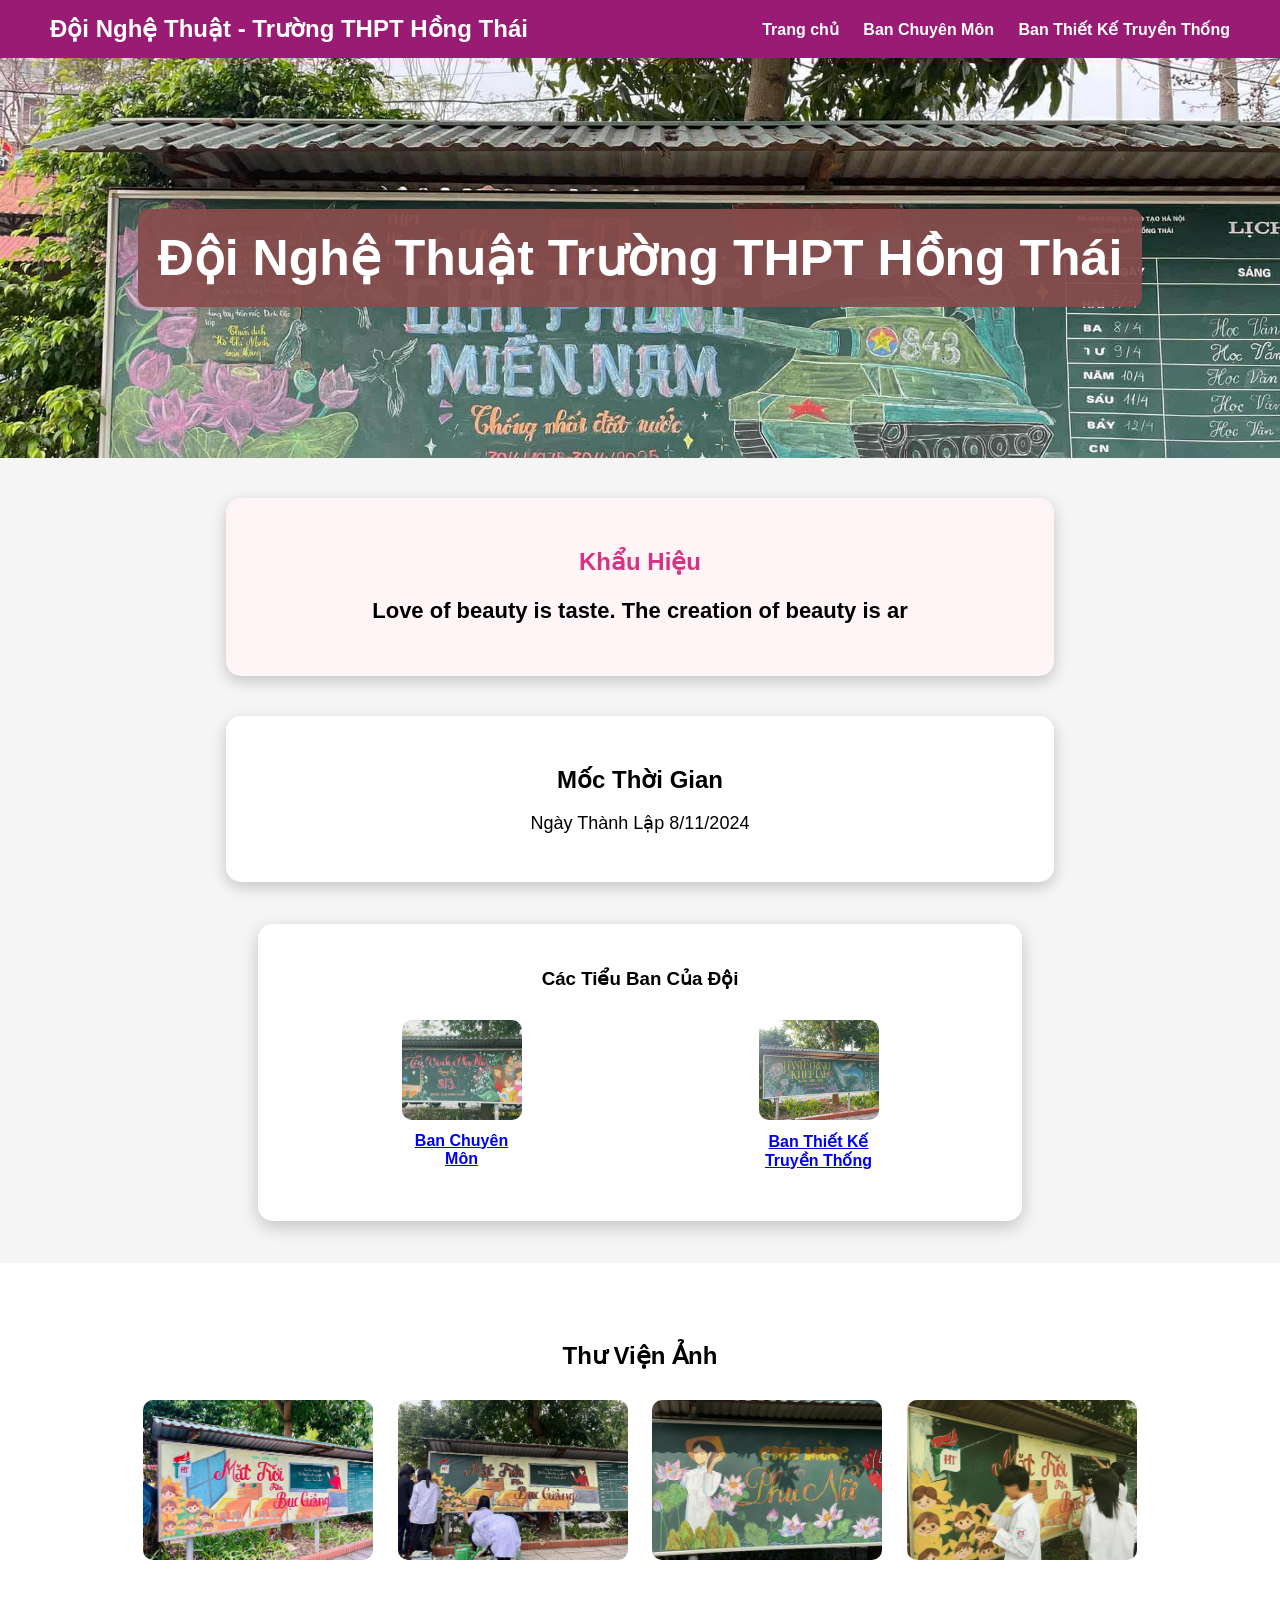
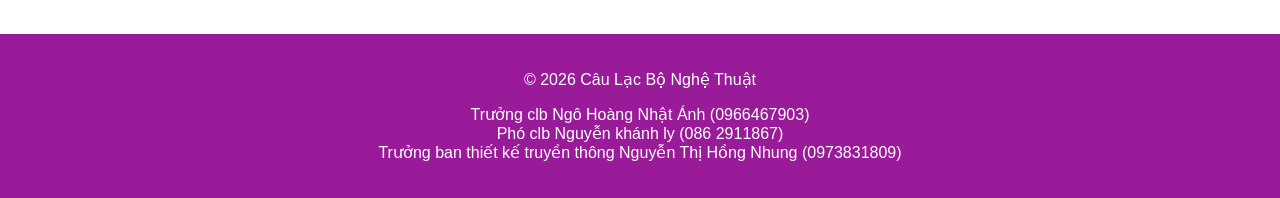
<file: index.html>
<!DOCTYPE html>
<html lang="vi">
    <head>
        <meta charset="UTF-8">
        <meta name="viewport" content="width=device-width, initial-scale=1.0">
        <title>Đội Nghệ Thuật - Trường THPT Hồng Thái</title>
        <link rel="stylesheet" href="styles.css">
        <style>
</style>
</head>

<body>

<header>
    <h2>Đội Nghệ Thuật - Trường THPT Hồng Thái</h2>
<nav>
<a href="index.html">Trang chủ</a>
<a href="banchuyenmon.html">Ban Chuyên Môn</a>
<a href="banthietketruyenthong.html">Ban Thiết Kế Truyền Thống</a>
</nav>

</header>

<section class="hero hero-home">
    <h1>Đội Nghệ Thuật Trường THPT Hồng Thái</h1>
</section>

<section class="about slogan">
    <h2>Khẩu Hiệu</h2>
    <p>Love of beauty is taste. The creation of beauty is ar</p>
</section>

<section class="about">
    <h2>Mốc Thời Gian</h2>
    <p>Ngày Thành Lập 8/11/2024</p>
</section>

<table>
     <tr>
         <td class="cell_text">
            <h3>Các Tiểu Ban Của Đội</h3>
        <div class="team">
            <div class="item">
                <a href="banchuyenmon.html">
                    <img src="chuyenmon.jpg">
                    <p>Ban Chuyên Môn</p>
                </a>
            </div>
            <div class="item">
                <a href="banthietketruyenthong.html">
                    <img src="thietke.jpg">
                    <p>Ban Thiết Kế Truyền Thống</p>
                </a>
            </div>
        </div>
    </td>
</tr>
</table>
<section class="gallery">
    <h2>Thư Viện Ảnh</h2>
    <img src="anh1.jpg">
    <img src="anh2.jpg">
    <img src="anh3.jpg">
    <img src="anh4.jpg">
</section>
<footer>
    <p>© 2026 Câu Lạc Bộ Nghệ Thuật
    </p>
    <p>
Trưởng clb
Ngô Hoàng Nhật Ánh
(0966467903)<br>
Phó clb 
Nguyễn khánh ly
(086 2911867)<br>
Trưởng ban thiết kế truyền thông 
 Nguyễn Thị Hồng Nhung (0973831809)<br>
</p>
</footer>
</body>
</html>
</file>
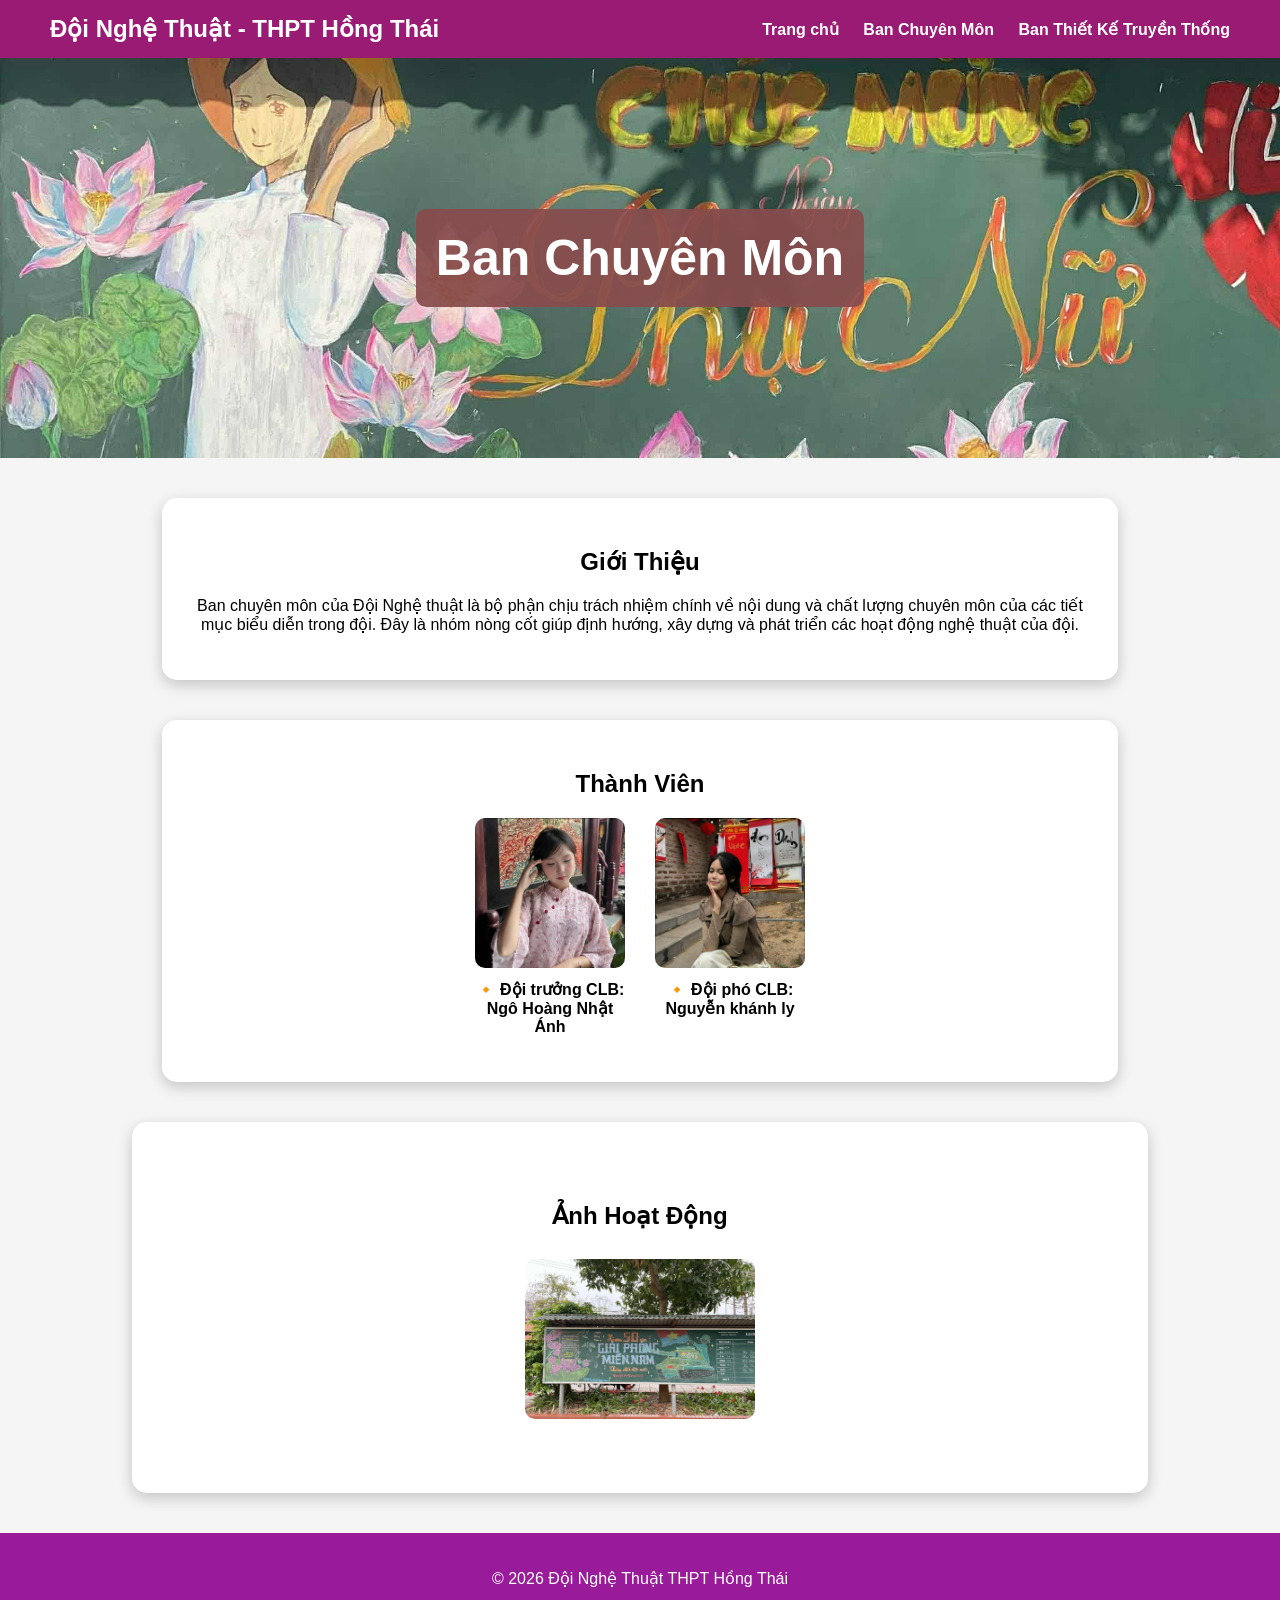
<file: banchuyenmon.html>
<!DOCTYPE html>
<html lang="vi">
<head>
<meta charset="UTF-8">
<meta name="viewport" content="width=device-width, initial-scale=1.0">
<title>Ban Chuyên Môn - Đội Nghệ Thuật THPT Hồng Thái</title>

<link rel="stylesheet" href="styles.css">

</head>

<body>

<header>

<h2>Đội Nghệ Thuật - THPT Hồng Thái</h2>

<nav>
<a href="index.html">Trang chủ</a>
<a href="banchuyenmon.html">Ban Chuyên Môn</a>
<a href="banthietketruyenthong.html">Ban Thiết Kế Truyền Thống</a>
</nav>

</header>

<section class="hero hero-chuyenmon">
<h1>Ban Chuyên Môn</h1>
</section>

<section class="section">

<h2>Giới Thiệu</h2>

<p>
Ban chuyên môn của Đội Nghệ thuật là bộ phận chịu trách nhiệm chính về nội dung và chất lượng chuyên môn của các tiết mục biểu diễn trong đội. Đây là nhóm nòng cốt giúp định hướng, xây dựng và phát triển các hoạt động nghệ thuật của đội.
</p>

</section>

<section class="section">

<h2>Thành Viên</h2>

<div class="members">

<div class="member">
<img src="truong.jpg">
<p>🔸 Đội trưởng CLB: Ngô Hoàng Nhật Ánh</p>
</div>
<div class="member">
<img src="pho.jpg">
<p>🔸 Đội phó CLB: Nguyễn khánh ly</p>
</div>

</div>

</section>

<section class="section gallery">

<h2>Ảnh Hoạt Động</h2>

<img src="anh5.jpg">

</section>

<footer>

<p>© 2026 Đội Nghệ Thuật THPT Hồng Thái</p>

</footer>

</body>
</html>
</file>
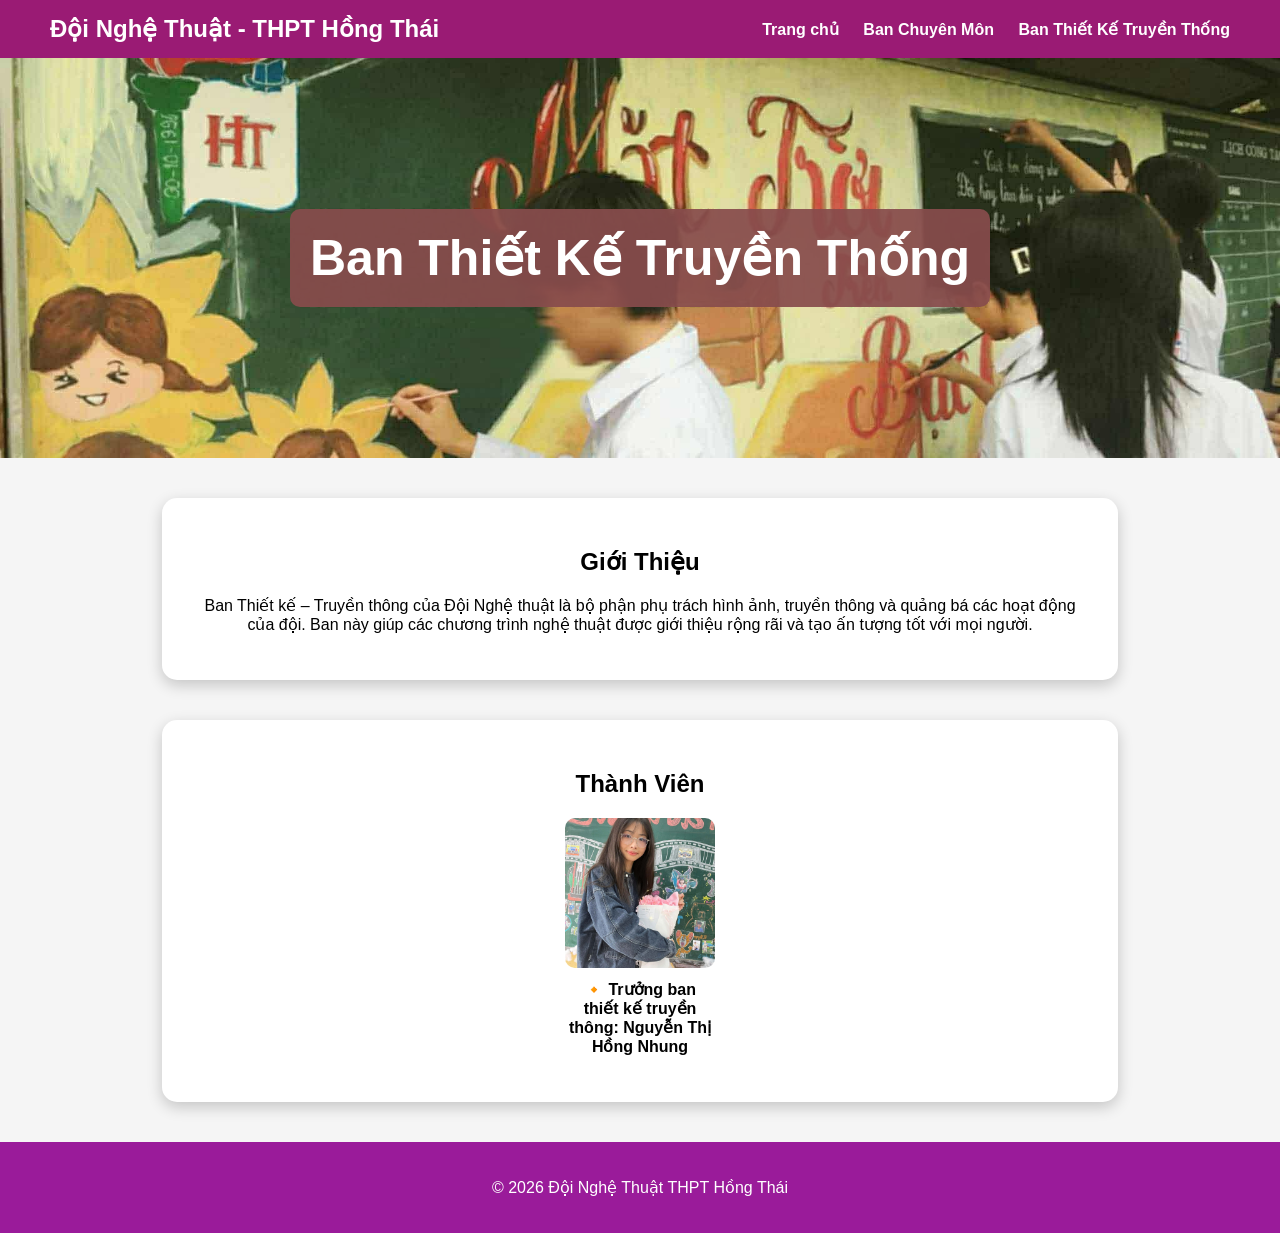
<file: banthietketruyenthong.html>
<!DOCTYPE html>
<html lang="vi">
<head>
<meta charset="UTF-8">
<meta name="viewport" content="width=device-width, initial-scale=1.0">
<title>Ban Thiết Kế Truyền Thống - Đội Văn Nghệ THPT Hồng Thái</title>

<link rel="stylesheet" href="styles.css">

</head>

<body>

<header>

<h2>Đội Nghệ Thuật - THPT Hồng Thái</h2>

<nav>
<a href="index.html">Trang chủ</a>
<a href="banchuyenmon.html">Ban Chuyên Môn</a>
<a href="banthietketruyenthong.html">Ban Thiết Kế Truyền Thống</a>
</nav>

</header>
<section class="hero hero-thietke">
<h1>Ban Thiết Kế Truyền Thống</h1>
</section>
<section class="section">
<h2>Giới Thiệu</h2>

<p>
Ban Thiết kế – Truyền thông của Đội Nghệ thuật là bộ phận phụ trách hình ảnh, truyền thông và quảng bá các hoạt động của đội. Ban này giúp các chương trình nghệ thuật được giới thiệu rộng rãi và tạo ấn tượng tốt với mọi người.
</p>

</section>

<section class="section">

<h2>Thành Viên</h2>

<div class="members">

<div class="member">
<img src="truong2.jpg">
<p>🔸 Trưởng ban thiết kế truyền thông: Nguyễn Thị Hồng Nhung</p>
</div>

</div>

</section>

<footer>

<p>© 2026 Đội Nghệ Thuật THPT Hồng Thái</p>

</footer>

</body>
</html>
</file>
<file: styles.css>
/* RESET */
body{
    margin:0;
    font-family:Arial, sans-serif;
    background:#f5f5f5;
}

/* HEADER */
header{
    background:#9a1b74;
    color:white;
    padding:15px 50px;
    display:flex;
    justify-content:space-between;
    align-items:center;
}

header h2{
    margin:0;
}

nav a{
    color:white;
    text-decoration:none;
    margin-left:20px;
    font-weight:bold;
}

nav a:hover{
    text-decoration:underline;
}

/* HERO CHUNG */
.hero{
    height:400px;
    display:flex;
    align-items:center;
    justify-content:center;
    color:white;
    text-align:center;
}

/* TRANG CHỦ */
.hero-home{
    background:url("anh5.jpg") center/cover;
}

/* TRANG ĐỘI HÁT */
.hero-chuyenmon{
    background:url("anh3.jpg") center/cover;
}

/* TRANG TRUYỀN THÔNG */
.hero-thietke{
    background:url("anh4.jpg") center/cover;
}
.hero h1{
    font-size:50px;
    background:rgba(136, 76, 76, 0.925);
    padding:20px;
    border-radius:10px;
}


.about{
    width:60%;
    margin:40px auto;
    padding:30px;
    background:#ffffff;
    border-radius:15px;
    box-shadow:0 5px 15px rgba(0,0,0,0.2);
    text-align:center;
}

.about h2{
    margin-bottom:10px;
}

.about p{
    font-size:18px;
}

/* SLOGAN */
.slogan{
    background:#fff5f7;
}

.slogan h2{
    color:#d63384;
}

.slogan p{
    font-size:22px;
    font-weight:bold;
}

/* TEAM */
table{
    width:60%;
    margin:40px auto;
}

.cell_text{
    background:#ffffff;
    padding:25px;
    border-radius:15px;
    box-shadow:0 6px 18px rgba(0,0,0,0.2);
    text-align:center;
}

.cell_text h3{
    margin-bottom:20px;
}

.team{
    display:flex;
    justify-content:space-around;
    flex-wrap:wrap;
}

.item{
    width:120px;
    margin:10px;
}

.item img{
    width:100%;
    height:100px;
    object-fit:cover;
    border-radius:10px;
    transition:0.3s;
}

.item img:hover{
    transform:scale(1.05);
}

.item p{
    margin-top:8px;
    font-weight:bold;
}

/* SECTION (TRANG ĐỘI HÁT, MÚA, TRUYỀN THÔNG) */
.section{
    width:70%;
    margin:40px auto;
    background:white;
    padding:30px;
    border-radius:15px;
    box-shadow:0 5px 15px rgba(0,0,0,0.2);
    text-align:center;
}

/* MEMBERS */
.members{
    display:flex;
    justify-content:center;
    flex-wrap:wrap;
    gap:30px;
}

.member{
    width:150px;
}

.member img{
    width:100%;
    height:150px;
    object-fit:cover;
    border-radius:10px;
}

.member p{
    margin-top:8px;
    font-weight:bold;
}

/* GALLERY */
.gallery{
    padding:60px;
    background:white;
    text-align:center;
}

.gallery img{
    width:230px;
    height:160px;
    object-fit:cover;
    margin:10px;
    border-radius:10px;
    transition:0.3s;
}

.gallery img:hover{
    transform:scale(1.05);
}

/* FOOTER */
footer{
    background:#9a1b9a;
    color:white;
    text-align:center;
    padding:20px;
}
</file>
